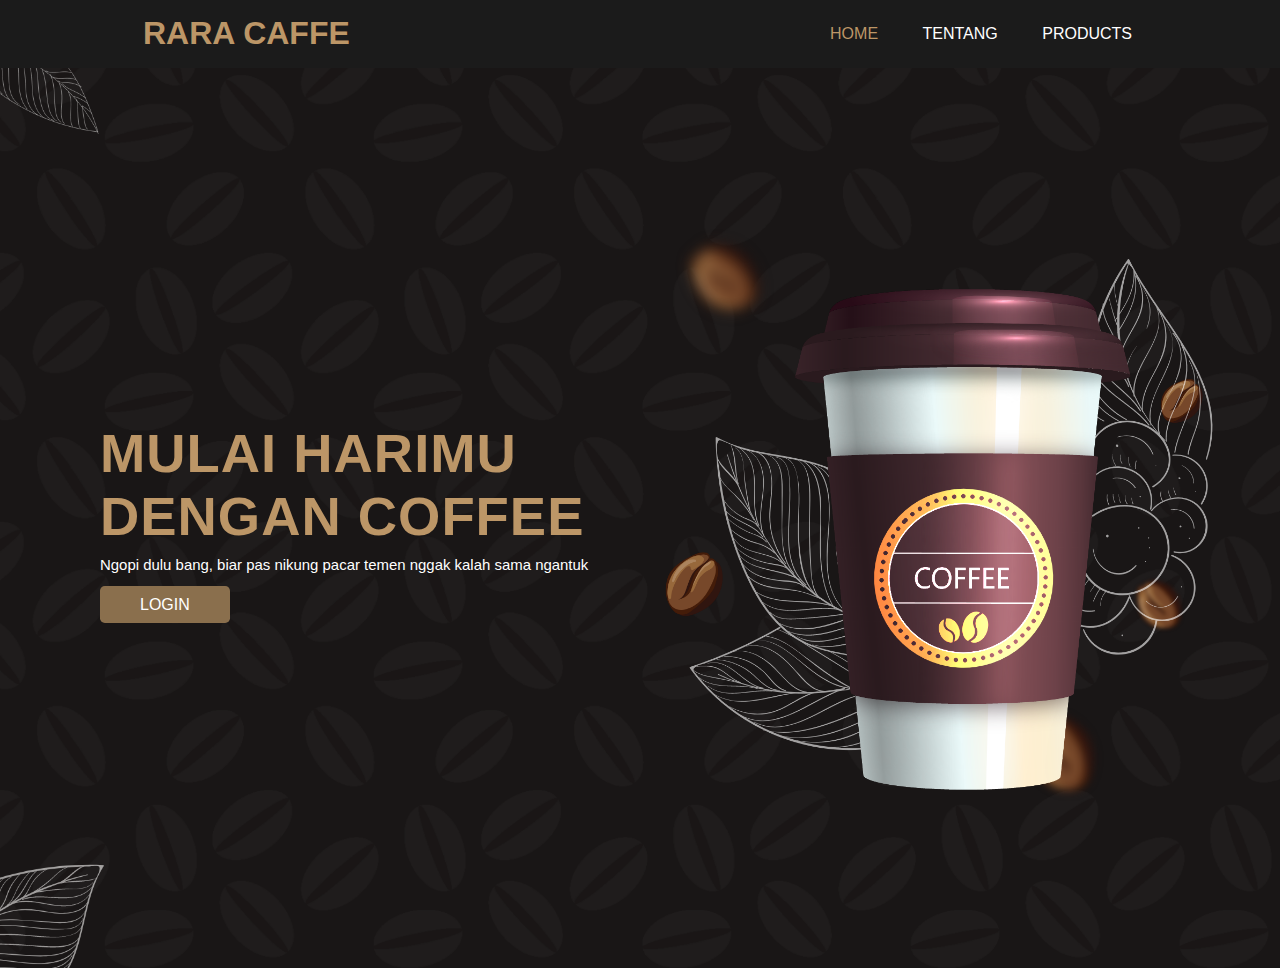
<file: index.html>
<!DOCTYPE html>
<html>
<head>
    <meta charset="UTF-8">
    <meta http-equiv="X-UA-Compatible" content="IE=edge">
    <link rel="stylesheet" href="style.css">
    <title>Caffe Haura</title>
</head>
<body>
    <!-- HEADER -->
    <header id="HOME">
        <div class="container">
            <h1>RARA CAFFE</h1>
            <ul>
               <li><a href="#" class="tebal">HOME</a></li>
               <li><a href="about/about.html">TENTANG</a></li>
               <li><a href="produk/produk.html">PRODUCTS</a></li>
            </ul>
        </div>
    </header>
    <!-- HEADER SELESAI -->

    <!-- background -->
   <section id="home" class="banner">
      <div class="banner-text">
        <h1>Mulai Harimu<br>Dengan Coffee</h1>
        <p>Ngopi dulu bang, biar pas nikung pacar temen nggak kalah sama ngantuk</p>
        <a onclick="document.getElementById('id01').style.display='block'" class="btn" style="cursor: pointer;">LOGIN</a>
      </div>
      <div class="banner-img">
        <img src="img/main.png" class="anu" alt="">
      </div>
   </section>
    <!-- background SELESAI -->

        <!-- LOGIN -->
        <div id="id01" class="modal">
          <form class="modal-content animate" action="/action_page.php" method="post">
            <div class="imgcontainer">
              <span onclick="document.getElementById('id01').style.display='none'" class="close" title="Close Modal">&times;</span>
            </div>
        
            <div class="container3">
              <label for="uname"><b>Username</b></label>
              <input type="text" placeholder="Enter Username" name="uname" required>
        
              <label for="psw"><b>Password</b></label>
              <input type="password" placeholder="Enter Password" name="psw" required>
                
              <button type="submit" href="#">Login</button>
              <label>
                <input type="checkbox" checked="checked" name="remember"> Remember me
              </label>
            </div>
        
            <div class="container3" style="background-color:#c0bebe">
              <span class="psw">Forgot <a href="#">password?</a></span>
            </div>
          </form>
        <!-- LOGIN SELESAI -->
    <script>
      var modal = document.getElementById('id01');

      window.onclick = function(event) {
      if (event.target == modal) {
          modal.style.display = "none";
       }
    }
    </script>

</body>
</html>
</file>
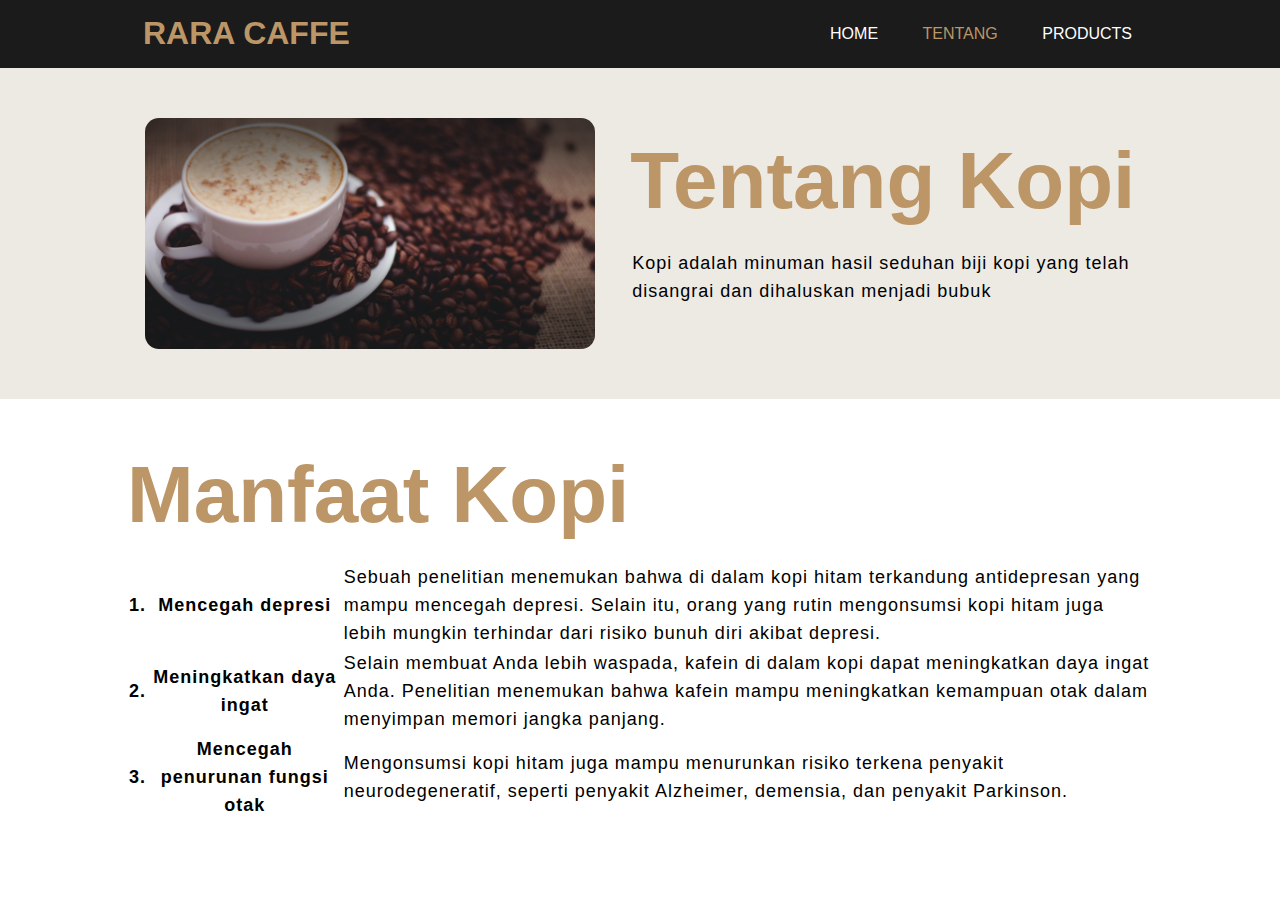
<file: about/about.html>
<!DOCTYPE html>
<html>
<head>
    <meta charset="UTF-8">
    <meta http-equiv="X-UA-Compatible" content="IE=edge">
    <link rel="stylesheet" href="style-about.css">
    <title>Caffe Haura</title>
</head>
<body>
    <!-- HEADER -->
    <header id="HOME">
        <div class="container">
            <h1>RARA CAFFE</h1>
            <ul>
               <li><a href="../index.html">HOME</a></li>
               <li><a href="#" class="tebal">TENTANG</a></li>
               <li><a href="../produk/produk.html">PRODUCTS</a></li>
            </ul>
        </div>
    </header>
    <!-- HEADER SELESAI -->


    <!-- about -->
   <section class="about">
      <div class="main">
        <img src="footer-bg.jpg">
      <div class="about-text">
        <table>
            <h1>Tentang Kopi</h1>
            <tr>
                <td>Kopi adalah minuman hasil seduhan biji kopi yang telah <br> disangrai dan dihaluskan menjadi bubuk
                </td>
            </tr>
        </table>
       </div>
     </div>
   </section>

   <section>
    <div class="main">
        <div class="about-text">
            <h1>manfaat Kopi</h1>
            <table>
                <tr>
                    <th>1.</th>
                    <th>Mencegah depresi</th>
                    <td>Sebuah penelitian menemukan bahwa di dalam kopi hitam terkandung antidepresan yang mampu mencegah depresi. 
                        Selain itu, orang yang rutin mengonsumsi kopi hitam juga lebih mungkin terhindar dari risiko bunuh diri akibat depresi.</td>
                </tr>
                <tr>
                    <th>2.</th>
                    <th>Meningkatkan daya ingat</th>
                    <td>Selain membuat Anda lebih waspada, kafein di dalam kopi dapat meningkatkan daya ingat Anda.
                        Penelitian menemukan bahwa kafein mampu meningkatkan kemampuan otak dalam menyimpan memori jangka panjang.</td>
                </tr>
                <tr>
                    <th>3.</th>
                    <th>Mencegah penurunan fungsi otak</th>
                    <td>Mengonsumsi kopi hitam juga mampu menurunkan risiko terkena penyakit neurodegeneratif, 
                        seperti penyakit Alzheimer, demensia, dan penyakit Parkinson.</td>
                </tr>
            </table>
        </div>
    </div>
   </section>

    <!-- about selesai -->
</file>
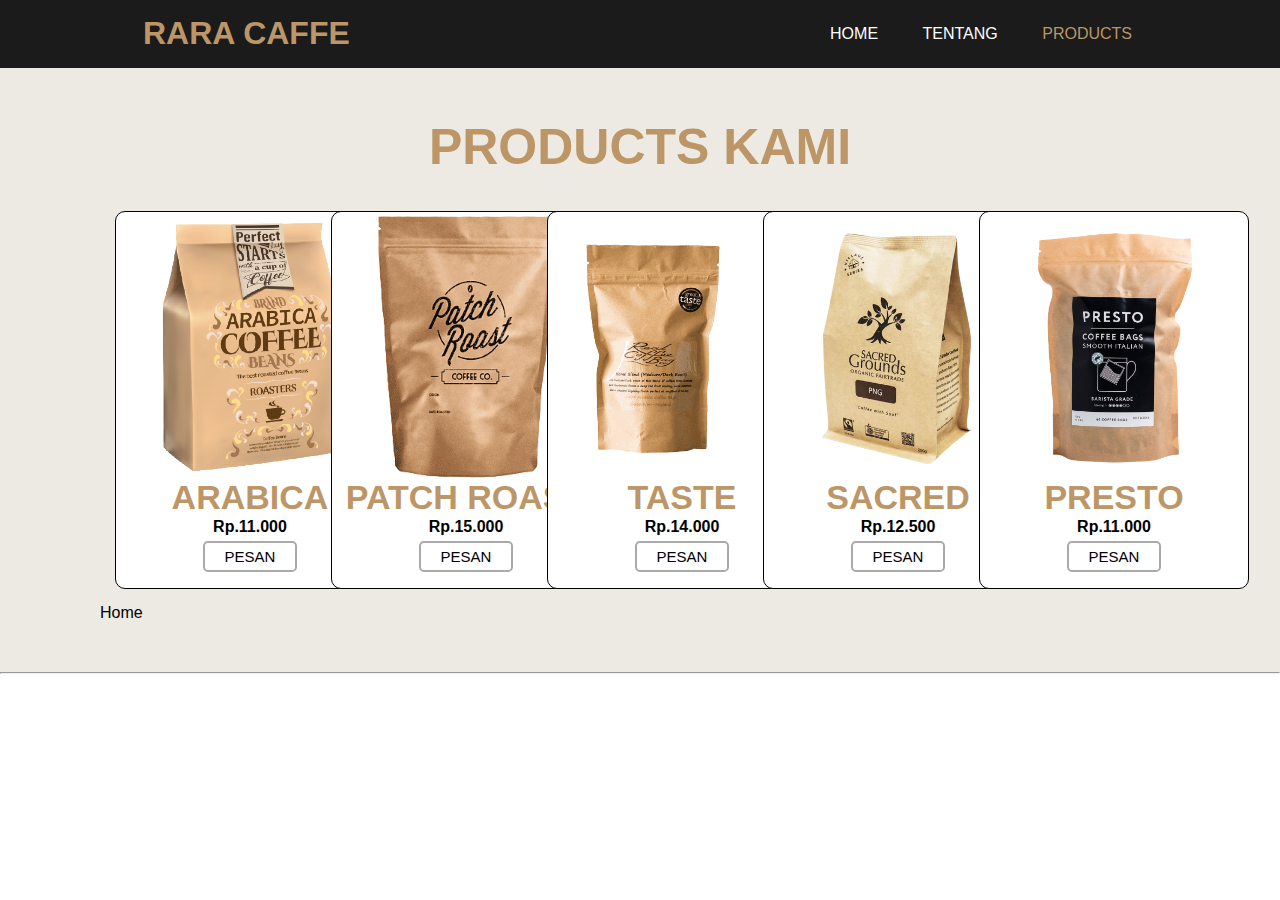
<file: produk/produk.html>
<!DOCTYPE html>
<html>
<head>
    <meta charset="UTF-8">
    <meta http-equiv="X-UA-Compatible" content="IE=edge">
    <link rel="stylesheet" href="style-produk.css">
    <title>Caffe Haura</title>
</head>
<body>
    <!-- HEADER -->
    <header id="HOME">
        <div class="container">
            <h1>RARA CAFFE</h1>
            <ul>
               <li><a href="../index.html">HOME</a></li>
               <li><a href="../about/about.html">TENTANG</a></li>
               <li><a href="#" class="tebal">PRODUCTS</a></li>
            </ul>
        </div>
    </header>
    <!-- HEADER SELESAI -->

    <!-- produk -->
    <section class="produk">
            <h1>PRODUCTS KAMI</h1>
        <div class="box">
            <div class="dm-box">
            <img src="p1.png" alt="">
            <h3>ARABICA</h3>
            <div class="bayar"><h4>Rp.11.000</h4></div>
            <a class="btn" href="#">PESAN</a>
            </div>
        </div>
        <div class="box">
            <div class="dm-box">
                <img src="p3.png" alt="">
                <h3>PATCH ROAST</h3>
                <div class="bayar"><h4>Rp.15.000</h4> </div>
                <a class="btn" href="#">PESAN</a>
            </div>
        </div>
        <div class="box">
            <div class="dm-box">
                <img src="p4.png" alt="">
                <h3>TASTE</h3>
                <div class="bayar"><h4>Rp.14.000</h4> </div>
                <a class="btn" href="#">PESAN</a>
            </div>
        </div>
        <div class="box">
            <div class="dm-box">
                <img src="p5.png" alt="">
                <h3>SACRED</h3>
                <div class="bayar"><h4>Rp.12.500</h4> </div>
                <a class="btn" href="#">PESAN</a>
            </div>
        </div>
        <div class="box">
            <div class="dm-box">
                <img src="p6.png" alt="">
                <h3>PRESTO</h3>
                <div class="bayar"><h4>Rp.11.000</h4></div>
                <a class="btn" href="#">PESAN</a>
            </div>
        </div>
        <a href="/webcaffe/index.html">Home</a>
    </section>
    <hr/> 
    <!-- produk selesai -->
    </body>
</html>
</file>
<file: style.css>
* {
    margin: 0;
    padding: 0;
    scroll-padding-top: 4rem;
    scroll-behavior: smooth;
    box-sizing: border-box;
    font-family: sans-serif;
}
:root{
    --main-color: #bc9667;
    --second-color: #edeae3;
    --text-color: #1b1b1b;
    --bg-color: #fff;
}
section{
    padding: 50px 100px;
}

a {
    color: inherit;
    text-decoration: none;
}
.container {
    width:80%;
    margin: 0  auto;
    text-align: center;
    
}

.container::after {
    content:'';
    display: block;
    clear: both;
}

.container-1 {
    display: flex;
    align-items: center;
    justify-content: center;
}

.tebal {
    color: var(--main-color);
}

header {
    background-color: var(--text-color);
    position: sticky;
    top: 0;
    
}

header h1 {
    color: var(--main-color);
    float: left;
    padding: 15px;
}

header ul {
    float: right;
}

header ul li {
    display: inline-block;
}

header ul li a {
    color: var(--bg-color);
    padding: 25px 20px;
    display: inline-block;
}

header li a:hover {
    color: var(--main-color);
}


.banner {
    width: 100%;
    min-height: 100vh;
    background-image: url("bg.png");
    background-repeat: no-repeat;
    background-size: cover;
    background-position: center;
    display: grid;
    grid-template-columns: repeat(auto-fit,minmax(17rem,auto));
    align-items: center;
    gap: 1.5rem;
}

.anu{
    display: flex;
    align-items: center;
    justify-content: center;
    height: 44rem;
}

.banner-text h1 {
    font-size: 3.4rem;
    color: var(--main-color);
    text-transform: uppercase;
    letter-spacing: 1px;
}

.banner-text p {
    font-size: 0.934rem;
    color: var(--bg-color);
    margin: 0.5rem 0 1.4rem;
}
.btn {
    color: #fff;
    background-color: #8a6f4d;
    padding: 10px 40px;
    border-radius: 0.3rem;
    font-weight: 500;
}
.btn:hover {
    background-color: #8a6f4d;
    border-radius: 0.3rem;
    background-color: var(--main-color);
    color: var(--bg-color);

}

.text {
    font-size: 1.47rem;
    text-align: center;
}

.box-container {
    display: grid;
    grid-template-columns: repeat(auto-fit, minmax(30rem, 1fr));
    gap:1.5rem;
}

.box-container .box {
    background-color: #fff;
    border:.1rem solid black;
    border-radius: .1rem;
    box-shadow: purple;
}

.box-container .box .image {
    height:  25rem;
    width: 100%;
    padding: 1.5rem;
    overflow: hidden;
}

.box-container .box .content h3{
    color: var(--text-color);
    font-size:  2.5rem;
}

input[type=text], input[type=password] {
    width: 100%;
    padding: 12px 20px;
    margin: 8px 0;
    display: inline-block;
    border: 1px solid #ccc;
    border-radius: 15px;
    box-sizing: border-box;
  }
  
  button {
    background-color: #804800 ;
    color: white;
    padding: 14px 20px;
    margin: 8px 0;
    border: none;
    border-radius: 15px;
    cursor: pointer;
    width: 100%;
  }
  
  button:hover {
    opacity: 0.8;
  }
  
  .cancelbtn {
    float: left;
    width: auto;
    padding: 10px 18px;
    background-color: #f44336;
    border-radius: 15px;
  }
  
  .imgcontainer {
    text-align: center;
    margin: 24px 0 12px 0;
    position: relative;
  }
  
  img.avatar {
    width: 40%;
    border-radius: 50%;
  }
  
  .container3 {
    padding: 16px;
    text-align: center;
    padding: 16px 16px 60px 16px;
    border-radius: 60px;
  }
  
  span.psw {
    float: right;
    padding-top: 16px;
  }
  
  .modal {
    display: none; 
    position: fixed; 
    z-index: 1; 
    left: 0;
    top: 0;
    width: 100%; 
    height: 100%; 
    overflow: auto; 
    background-color: rgb(0,0,0); 
    background-color: rgba(0,0,0,0.4); 
    padding-top: 60px;
  }
  
  
  .modal-content {
    background-color: #fefefe;
    margin: 5% auto 15% auto; 
    border: 1px solid #888;
    border-radius: 50px;
    width: 40%; 
  }
  
  
  .close {
    position: absolute;
    right: 25px;
    top: 0;
    color: #000;
    font-size: 35px;
    font-weight: bold;
  }
  
  .close:hover,
  .close:focus {
    color: red;
    cursor: pointer;
  }
  
  
  .animate {
    -webkit-animation: animatezoom 0.6s;
    animation: animatezoom 0.6s
  }
  
  @-webkit-keyframes animatezoom {
    from {-webkit-transform: scale(0)} 
    to {-webkit-transform: scale(1)}
  }
    
  @keyframes animatezoom {
    from {transform: scale(0)} 
    to {transform: scale(1)}
  }
  
  @media screen and (max-width: 300px) {
    span.psw {
       display: block;
       float: none;
    }
    .cancelbtn {
       width: 100%;
    }
  }
</file>
<file: about/style-about.css>
* {
    margin: 0;
    padding: 0;
    scroll-padding-top: 4rem;
    scroll-behavior: smooth;
    box-sizing: border-box;
    font-family: sans-serif;
}
:root{
    --main-color: #bc9667;
    --second-color: #edeae3;
    --text-color: #1b1b1b;
    --bg-color: #fff;
}
section{
    padding: 50px 100px;
}

footer {
    display: block;
}

a {
    color: inherit;
    text-decoration: none;
}
.container {
    width:80%;
    margin: 0  auto;
    text-align: center;
    
}

.container::after {
    content:'';
    display: block;
    clear: both;
}

.container-1 {
    display: flex;
    align-items: center;
    justify-content: center;
}

.tebal {
    color: var(--main-color);
}

header {
    background-color: var(--text-color);
    position: sticky;
    top: 0;
}

header h1 {
    color: var(--main-color);
    float: left;
    padding: 15px;
}

header ul {
    float: right;
}

header ul li {
    display: inline-block;
}

header ul li a {
    color: var(--bg-color);
    padding: 25px 20px;
    display: inline-block;
}

header li a:hover {
    color: var(--main-color);
}

.about {
    background-color: var(--second-color);
}

.about img {
    border-radius: 14px;
    height: auto;
    width: 50vh;
}

.about-text {
    width: 550;
}

.main {
    width: 1130px;
    max-width: 95%;
    margin: 0 auto;
    display: flex;
    align-items: center;
    justify-content: space-around;
}

.about-text h1 {
    color: var(--main-color);
    font-size: 80px;
    text-transform: capitalize;
    margin-bottom: 20px;
}

.about-text table {
    letter-spacing: 1px;
    line-height: 28px;
    font-size: 18px;
    margin-bottom: 25px;
}


.footer-wrapper {
    position: relative;
    float: left;
    width: 100%;
    background-color: black;
    color: pink;
    margin: 0;
}

.footer-wrapper .container {
    position: relative;
    margin: 0 auto;
}

.row-x1 {
    width: 1068px;
}
</file>
<file: produk/style-produk.css>
* {
    margin: 0;
    padding: 0;
    scroll-padding-top: 4rem;
    scroll-behavior: smooth;
    box-sizing: border-box;
    font-family: sans-serif;
}
:root{
    --main-color: #bc9667;
    --second-color: #edeae3;
    --text-color: #1b1b1b;
    --bg-color: #fff;
}
section{
    padding: 50px 100px;
}

a {
    color: inherit;
    text-decoration: none;
}

.container {
    width:80%;
    margin: 0  auto;
    text-align: center;
    
}

.container::after {
    content:'';
    display: block;
    clear: both;
}

.container-1 {
    display: flex;
    align-items: center;
    justify-content: center;
}

.tebal {
    color: var(--main-color);
}

header {
    background-color: var(--text-color);
    position: sticky;
    top: 0;
}

header h1 {
    color: var(--main-color);
    float: left;
    padding: 15px;
}

header ul {
    float: right;
}

header ul li {
    display: inline-block;
}

header ul li a {
    color: var(--bg-color);
    padding: 25px 20px;
    display: inline-block;
}

header li a:hover {
    color: var(--main-color);
}


.produk {
    background-color: var(--second-color);
}

.produk h1 {
    color: var(--main-color);
    font-size: 50px;
    text-transform: capitalize;
    margin-bottom: 20px;
    display: flex;
    align-items: center;
    justify-content: center;
}

.box img {
    height: 30vh;
    width: auto;
}

.box h3 {
    color: var(--main-color);
    font-size: 34px;
}

.box {
    width: 20%;
    padding: 15px;
    border-radius: 10px;
    box-sizing: border-box;
    float: left;
}

.dm-box {
    height: 42vh;
    width: 30vh;
    background-color: var(--bg-color);
    border: 1px solid;
    border-radius: 10px;
    line-height: 30px;
    margin: 0 auto;
    text-align: center;
    cursor: pointer;
    transition:.3s;
}

.dm-box:hover {
    border-color: var(--main-color);
    box-shadow:0 0 10px 0 var(--main-color);
}

.dm-box img {
    display: flex;
    align-items: center;
}

.dm-box a {
    color: black;
    padding: 5px 20px;
    border:2px solid #aaa;
    border-radius: 0.3rem;
    font-size: 15px;
    font-weight: 500;
    transition:.3s;
}

.dm-box a:hover {
    border-color: var(--main-color);
    box-shadow:0 0 8px 0  var(--main-color);
}
</file>
